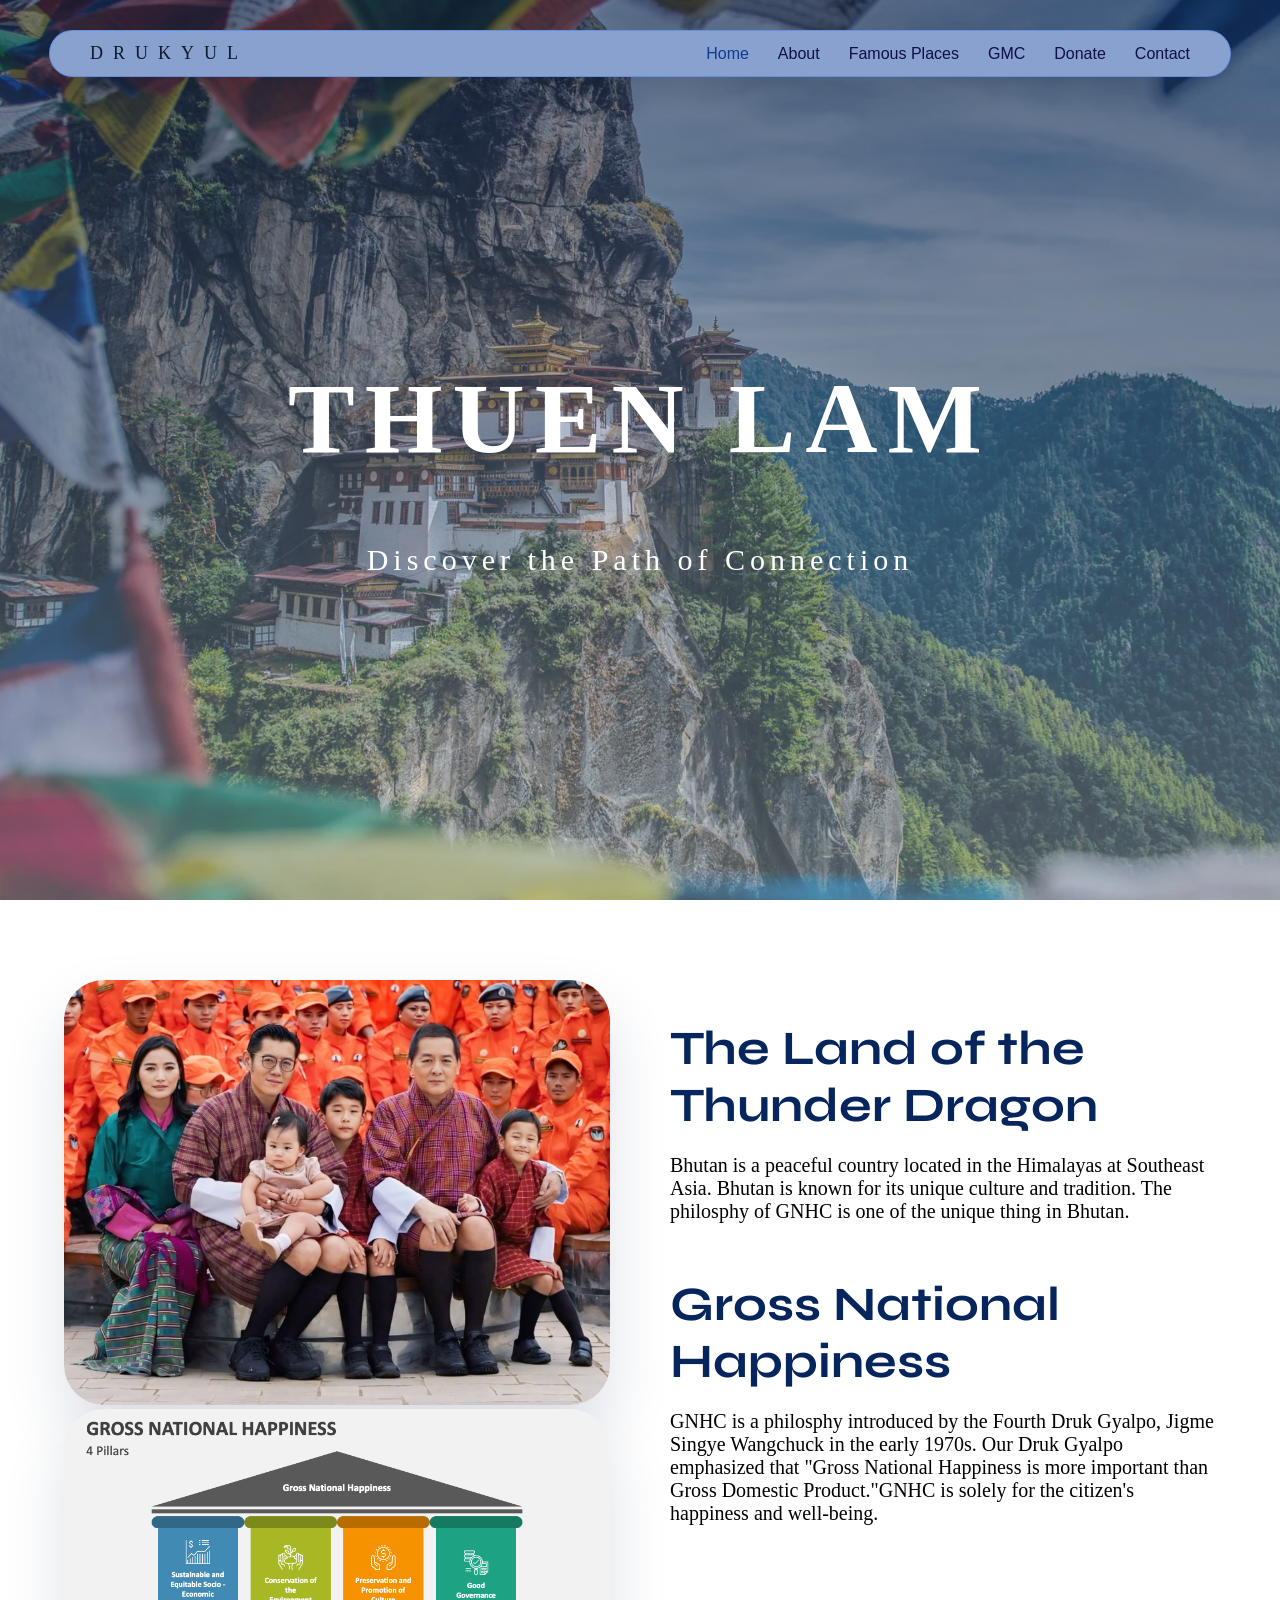
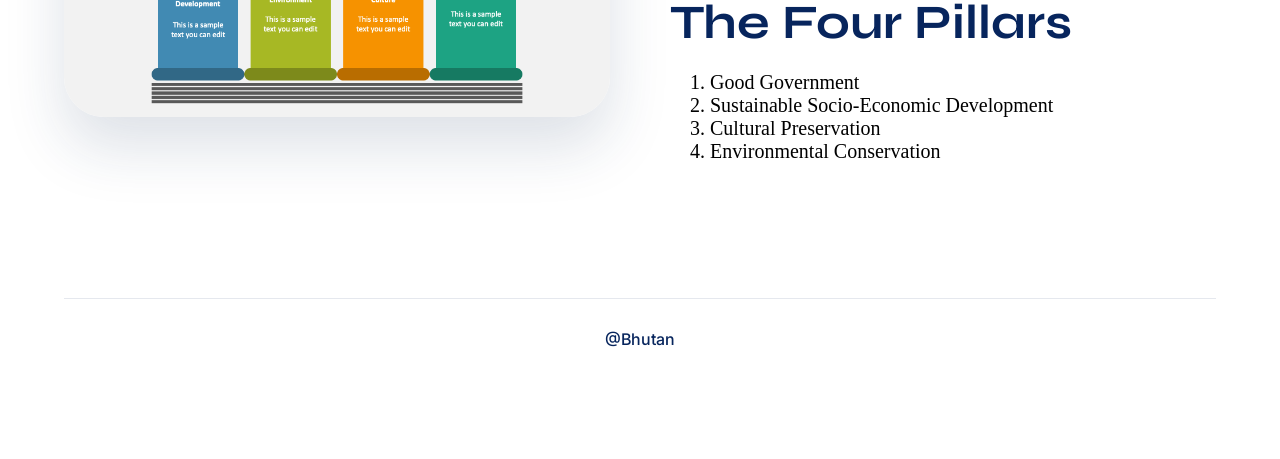
<file: index.html>
<!DOCTYPE html>
<html lang="en">
<head>
    <meta charset="utf-8">
    <meta name="viewport" content="width=device-width, initial-scale=1.0">
    <title>Thuen Lam Hub | Discover Bhutan</title>
    <link href="idk.css" rel="stylesheet">
    <link href="https://fonts.googleapis.com/css2?family=Syne:wght@400;700;800&family=Inter:wght@300;400;500;600&display=swap" rel="stylesheet">
</head>
<body>

<header class="main-header">
    <div class="glass-nav">
        <div class="logo">DRUK<span>YUL</span></div>
        <nav>
            <a href="index.html" class="nav-link active">Home</a>
            <a href="about.html" class="nav-link">About</a>
            <a href="places.html" class="nav-link"> Famous Places</a>
            <a href="gmc.html" class="nav-link">GMC</a>
            <a href="donate.html" class="nav-link">Donate</a>
            <a href="contact.html" class="nav-link">Contact</a>
            
        </nav>
    </div>

    <div class="hero-content">
        <h1 class="hero-title">THUEN LAM</h1>
        <p class="hero-subtitle">Discover the Path of Connection</p>
    </div>
    
    <div class="scroll-indicator"></div>
</header>
<main class="intro-content">
    <section class="intro-grid">
        <div class="intro-image">
            <img src="images/3e3c7eb222b325a0a96e251f69c1949b.jpg" >
            <img src="images/gross-national-happiness-slide2.png">
        </div> <div class="intro-text">
            <h2>The Land of the Thunder Dragon</h2>
            <p>Bhutan is a peaceful country located in the Himalayas at Southeast Asia.
                Bhutan is known for its unique culture and tradition. The philosphy of GNHC is one of the unique thing in Bhutan.
            </p>
            <h3> Gross National Happiness</h3>
            <p> GNHC is a philosphy introduced by the Fourth Druk Gyalpo, Jigme Singye Wangchuck in the early 1970s. Our Druk Gyalpo emphasized that "Gross National Happiness is more important than Gross Domestic Product."GNHC is solely for the citizen's happiness and well-being.</p>
            <h4> The Four Pillars</h4>
            <ol> 
                <li>Good Government</li>
                <li>Sustainable Socio-Economic Development</li>
                <li>Cultural Preservation</li>
                <li>Environmental Conservation</li>
            </ol>
        </div>
       
        <footer class="pfooterbar">
            <a href="https://en.wikipedia.org/wiki/Bhutan">@Bhutan</a>
        </footer>
    </section>
</main>

</body>
</html>
</file>
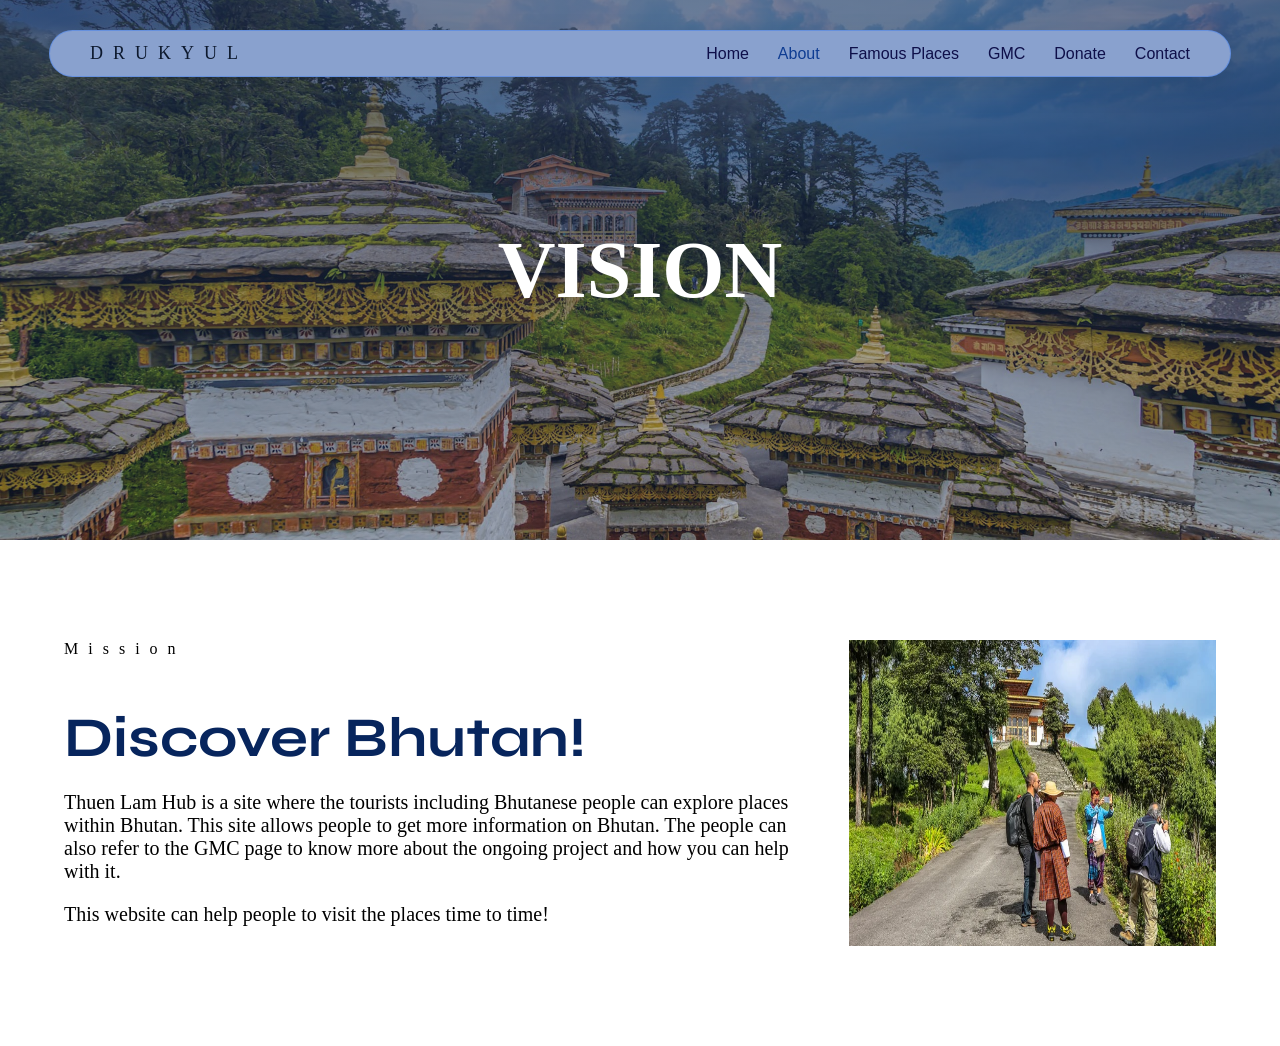
<file: about.html>
<!DOCTYPE html>
<html lang="en">
<head>
    <meta charset="utf-8">
    <meta name="viewport" content="width=device-width, initial-scale=1.0">
    <title>About Us | Thuen Lam Hub</title>
    <link href="a.css" rel="stylesheet">
    <link href="https://fonts.googleapis.com/css2?family=Syne:wght@400;700;800&family=Inter:wght@300;400;500;600&display=swap" rel="stylesheet">
</head>
<body>

<header class="subpage-header">
    <div class="glass-nav">
        <div class="logo">DRUK<span>YUL</span></div>
        <nav>
            <a href="index.html" class="nav-link">Home</a>
            <a href="about.html" class="nav-link active">About</a>
            <a href="places.html" class="nav-link"> Famous Places</a>
            <a href="gmc.html" class="nav-link">GMC</a>
            <a href="donate.html" class="nav-link">Donate</a>
            <a href="contact.html" class="nav-link">Contact</a>
        </nav>

    </div>
    <div class="hero-content">
        <h1 class="about-hero">VISION</h1>
    </div>
</header>

<main class="about-container">
    <section class="intro-grid">
        <div class="intro-text">
            <span class="hero-tagline" style="color: var(--accent-blue);">Mission</span>
            <h2> Discover Bhutan!</h2>
            <p> Thuen Lam Hub is a site where the tourists including Bhutanese people can explore places within Bhutan. This site allows people to get more information on Bhutan.
                The people can also refer to the GMC page to know more about the ongoing project and how you can help with it. 
            </p>
            <p> This website can help people to visit the places time to time!</p>

        </div>
        <img src="images/tourists-with-guide-bhutan.webp">
    </section>
</main>

</body>
</html>
</file>
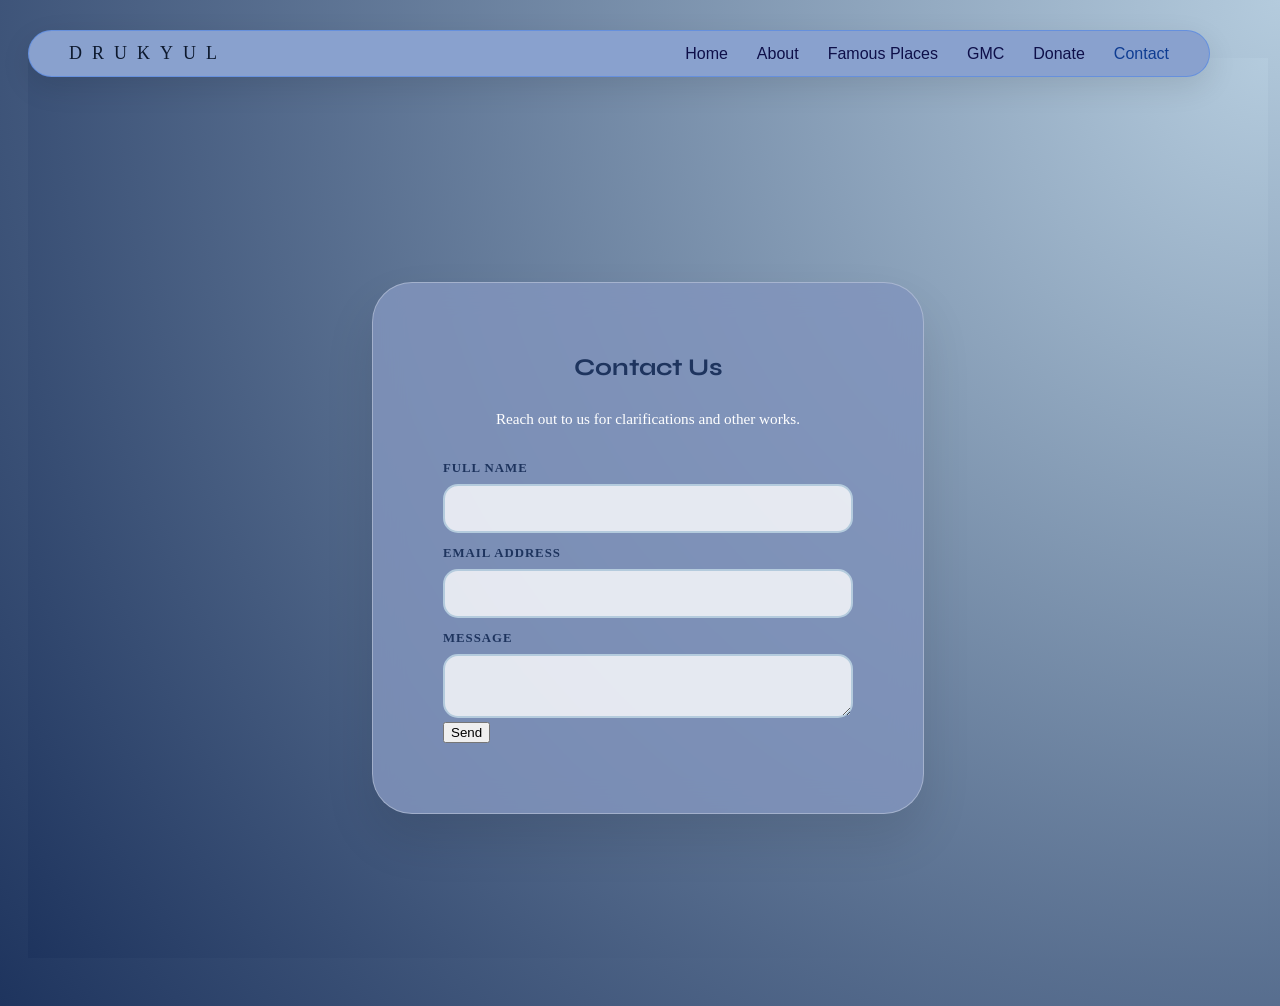
<file: contact.html>
<!DOCTYPE html>
<html lang="en">
<head>
    <meta charset="utf-8">
    <title>Support the Vision - Thuen Lam Hub</title>
    <link href="c.css" rel="stylesheet">
    <link href="https://fonts.googleapis.com/css2?family=Syne:wght@700&family=Inter:wght@300;500&display=swap" rel="stylesheet">
</head>
<body>

<header class="contact-header">
    <div class="glass-nav">
        <div class="logo">DRUK<span>YUL</span></div>
        <nav>
            <a href="index.html" class="nav-link">Home</a>
            <a href="about.html" class="nav-link">About</a>
            <a href="places.html" class="nav-link"> Famous Places</a>
            <a href="gmc.html" class="nav-link">GMC</a>
            <a href="donate.html" class="nav-link">Donate</a>
            <a href="contact.html" class="nav-link active">Contact</a>
        </nav>
    </div>
</header>

<main class="contact-wrapper">
    <div class="contact-card">
        <div class="contact-header">
            <h2>Contact Us</h2>
            <p> Reach out to us for clarifications and other works.</p>
        </div>
        <form class="contact-form">
            <p> Full name</p>
            <input>
            <p> Email Address</p>
            <input>
            <p> Message </p>
            <textarea></textarea>
            <button type= "button" class="dcta-button" onclick="alert('Your message was sent successfully. ☻')">Send</button>
 </form>
</file>
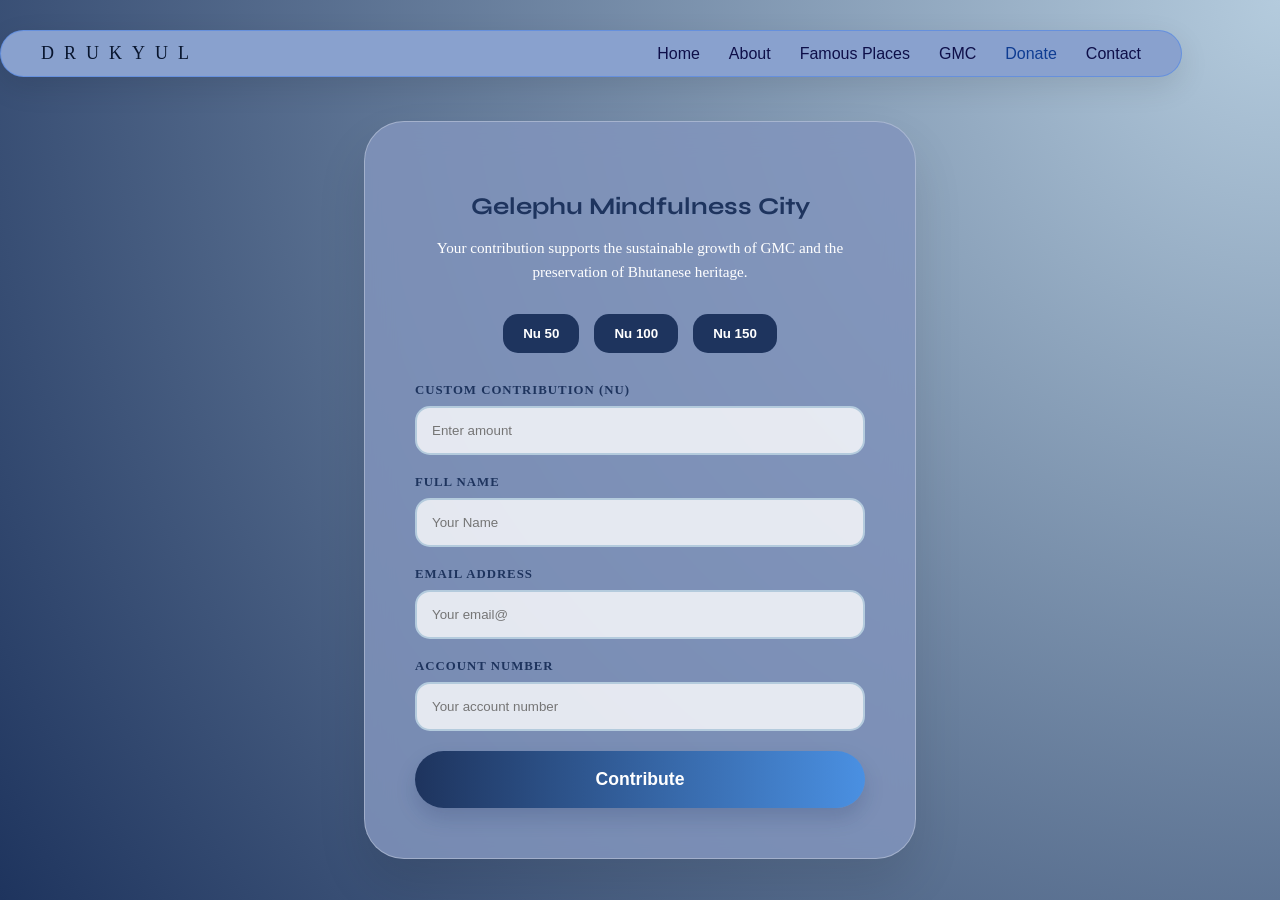
<file: donate.html>
<!DOCTYPE html>
<html lang="en">
<head>
    <meta charset="utf-8">
    <title>Support the Vision - Thuen Lam Hub</title>
    <link href="d.css" rel="stylesheet">
    <link href="https://fonts.googleapis.com/css2?family=Syne:wght@700&family=Inter:wght@300;500&display=swap" rel="stylesheet">
</head>
<body>

<header class="subpage-header">
    <div class="glass-nav">
        <div class="dlogo">DRUKYUL</div>
        <nav>
            <a href="index.html" class="nav-link">Home</a>
            <a href="about.html" class="nav-link">About</a>
            <a href="places.html" class="nav-link"> Famous Places</a>
            <a href="gmc.html" class="nav-link">GMC</a>
            <a href="donate.html" class="nav-link active">Donate</a>
            <a href="contact.html" class="nav-link">Contact</a>
        </nav>
    </div>
</header>

<main class="donate-wrapper">
    <div class="donate-card">
        <div class="donate-header">
            <h2>Gelephu Mindfulness City</h2>
            <p>Your contribution supports the sustainable growth of GMC and the preservation of Bhutanese heritage.</p>
        </div>

        <div class="quick-amounts">
            <button type="button" class="amt-option" onclick="selectAmount(50)">Nu 50</button>
            <button type="button" class="amt-option" onclick="selectAmount(100)">Nu 100</button>
            <button type="button" class="amt-option" onclick="selectAmount(150)">Nu 150</button>
        </div>

        <form id="donation-form">
            <div class="input-field">
                <label>Custom Contribution (Nu)</label>
                <input type="number" id="main-amount" placeholder="Enter amount" min="1">
            </div>

            <div class="input-field">
                <label>Full Name</label>
                <input type="text" placeholder="Your Name" required>
            </div>
            <div class="input-field">
                <label>Email Address</label>
                <input type="text" placeholder="Your email@" required>
            </div>
            <div class="input-field">
                <label>Account Number</label>
                <input type="text" placeholder="Your account number" required>
            </div>

            <button type= "button" class="cta-button" onclick="alert('The transaction was successful')">Contribute</button>
        </form>
    </div>
</main>

<script>
    // Fun interactive script to update the input when buttons are clicked
    function selectAmount(val) {
        document.getElementById('main-amount').value = val;
    }
</script>

</body>
</html>
</file>
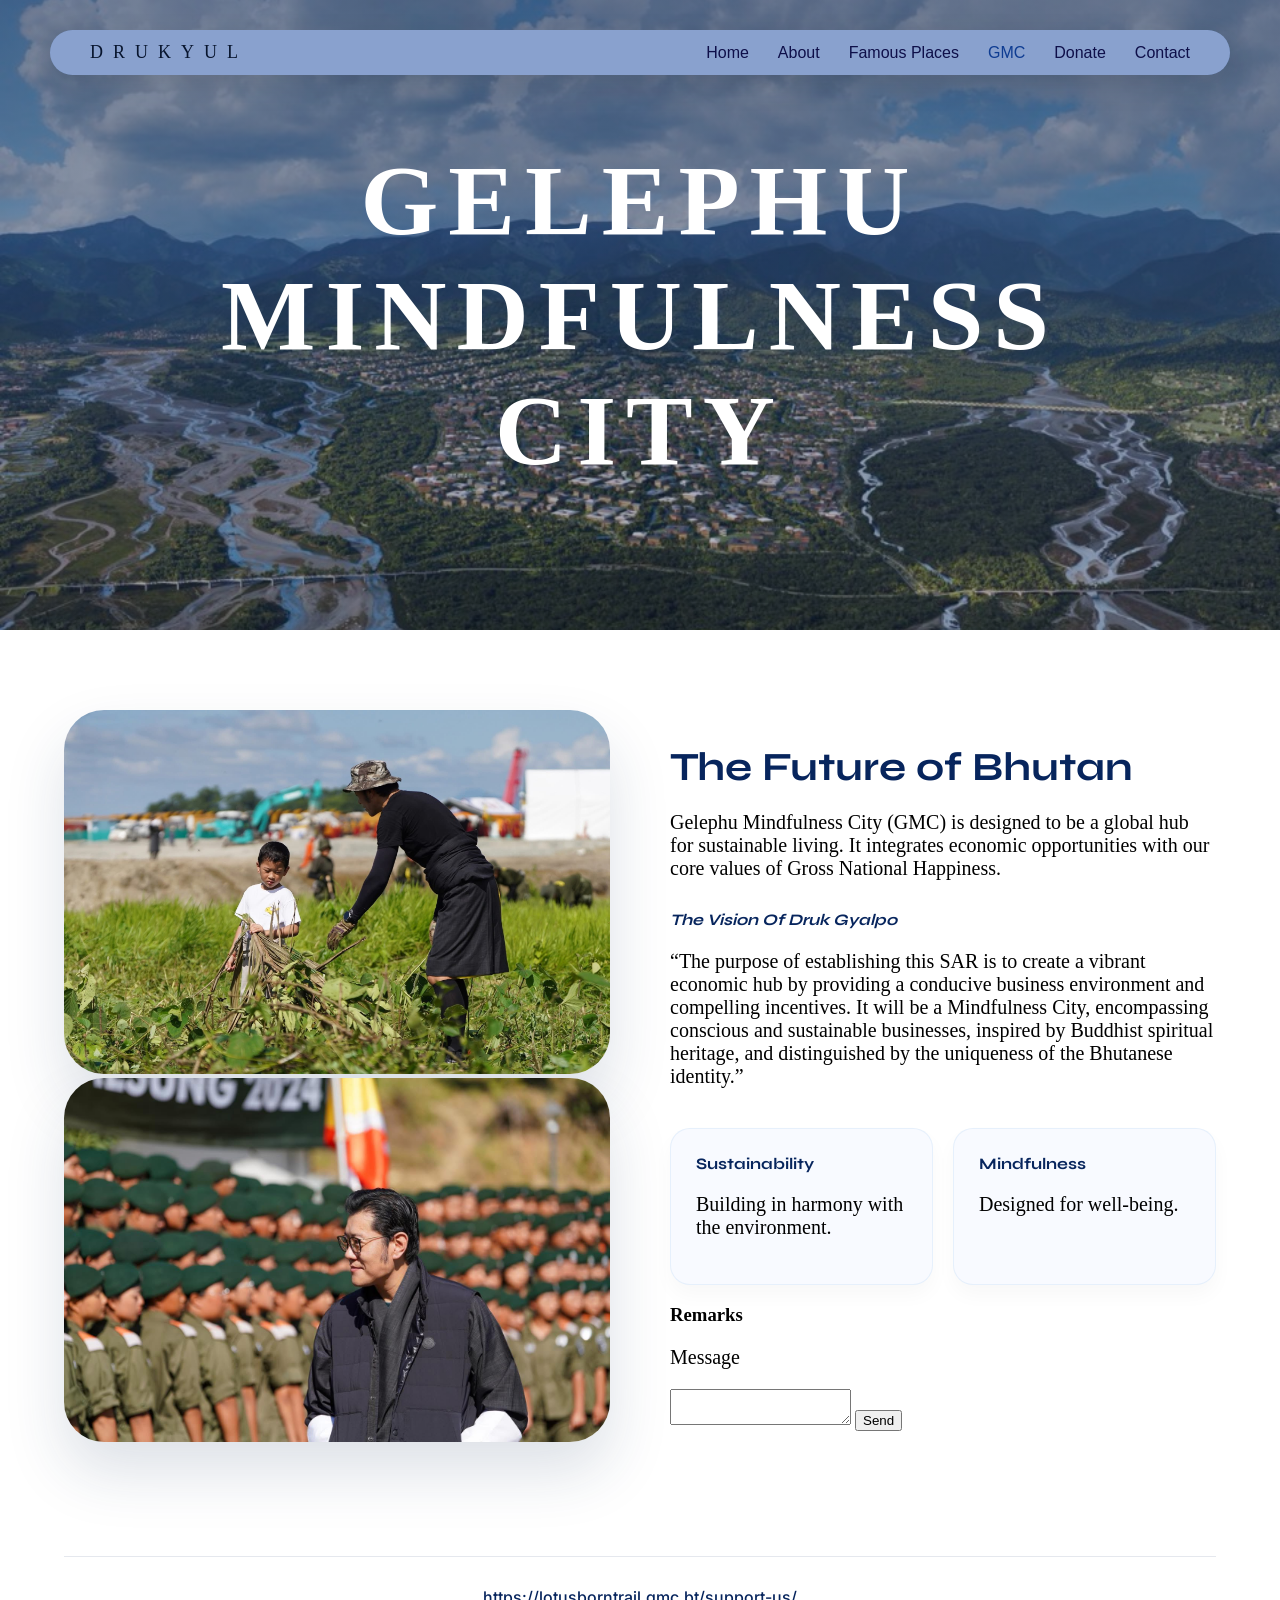
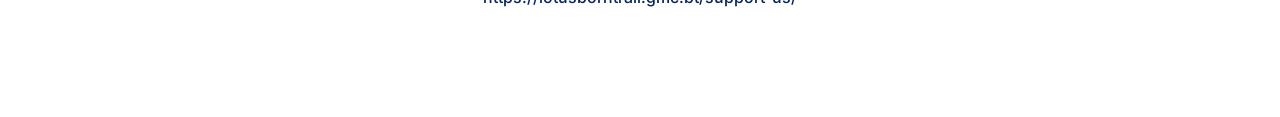
<file: gmc.html>
<!DOCTYPE html>
<html lang="en">
<head>
    <meta charset="utf-8">
    <meta name="viewport" content="width=device-width, initial-scale=1.0">
    <title>GMC | Gelephu Mindfulness City</title>
    <link href="g.css" rel="stylesheet">
    <link href="https://fonts.googleapis.com/css2?family=Syne:wght@400;700;800&family=Inter:wght@300;400;500;600&display=swap" rel="stylesheet">
</head>
<body>

<header class="gmc-hero">
    <div class="glass-nav">
        <div class="logo">DRUK<span>YUL</span></div>
        <nav>
            <a href="index.html" class="nav-link">Home</a>
            <a href="about.html" class="nav-link">About</a>
            <a href="places.html" class="nav-link"> Famous Places</a>
            <a href="gmc.html" class="nav-link active">GMC</a>
            <a href="donate.html" class="nav-link">Donate</a>
            <a href="contact.html" class="nav-link">Contact</a>
        </nav>
    </div>

    <div class="hero-content">
        <h1 class="hero-title gmc-display-title">GELEPHU MINDFULNESS CITY</h1>
    </div>
</header>

<main class="gmc-info-layout">
    <section class="vision-banner">
        <div class="vision-image">
            <img src="images/518274354_1303618891134964_7127171942651131179_n.jpg">
            <img src="images/HM_kupar.jpg">
            
        </div>
        <div class="vision-text">
            <h2>The Future of Bhutan</h2>
            <p>Gelephu Mindfulness City (GMC) is designed to be a global hub for sustainable living. It integrates economic opportunities with our core values of Gross National Happiness.</p>
            <h4> The Vision Of Druk Gyalpo</h4>
            <p> “The purpose of establishing this SAR is to create a vibrant economic hub by providing a conducive business environment and compelling incentives.
It will be a Mindfulness City, encompassing conscious and sustainable businesses,
inspired by Buddhist spiritual heritage, and distinguished by the uniqueness of the Bhutanese identity.”
</p>
            <div class="pillar-grid">
                <div class="pillar">
                    <h4>Sustainability</h4>
                    <p>Building in harmony with the environment.</p>
                </div>
                <div class="pillar">
                    <h4>Mindfulness</h4>
                    <p>Designed for well-being.</p>
                </div>
            </div>
            <div class="contact=form">
            <h3 class="contact-title"> Remarks</h3>
            <p> Message</p>
            <textarea></textarea>
            <button type= "button" class="block" onclick="alert('Remarks sent⭐︎')">Send</button>
        </div>
        </div>
        <footer class="footerbar">
            <a href="https://lotusborntrail.gmc.bt/support-us/" target="_blank">https://lotusborntrail.gmc.bt/support-us/</a>
        </footer>
    </section>
</main>

</body>
</html>
</file>
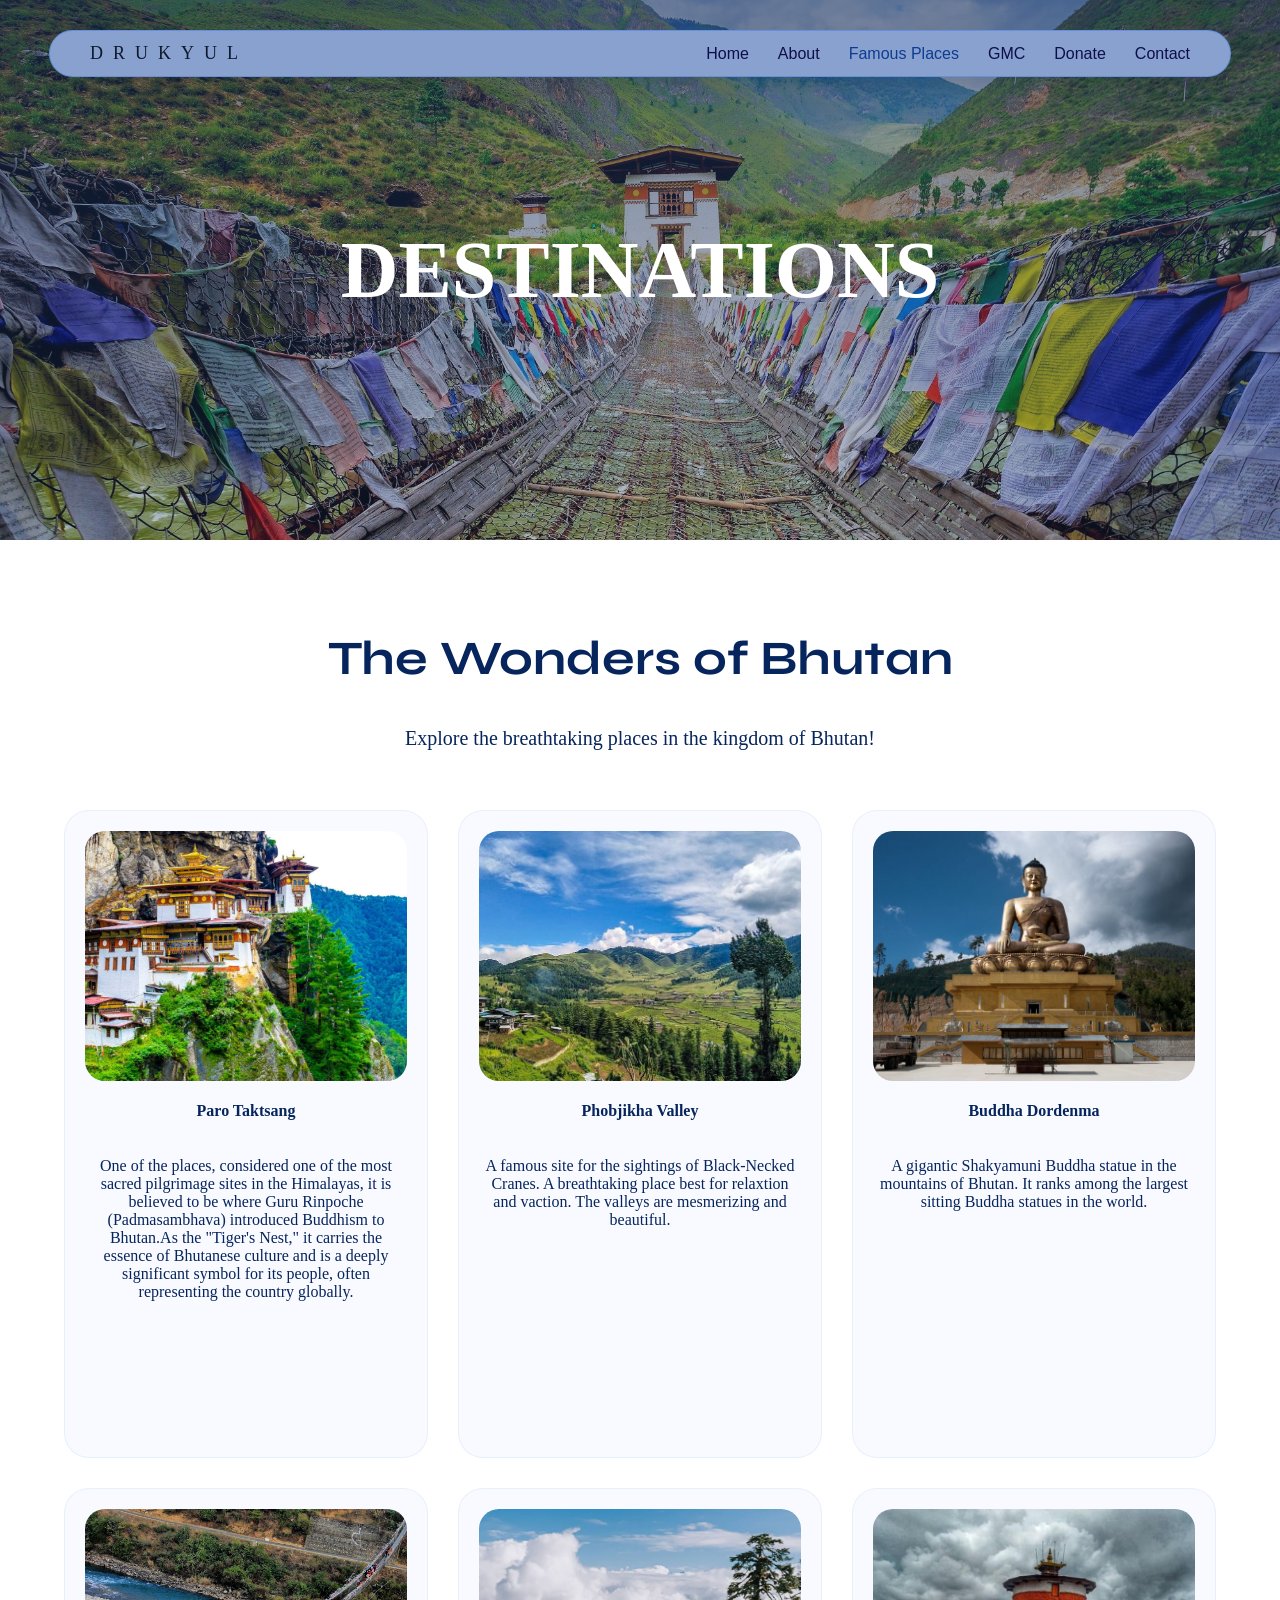
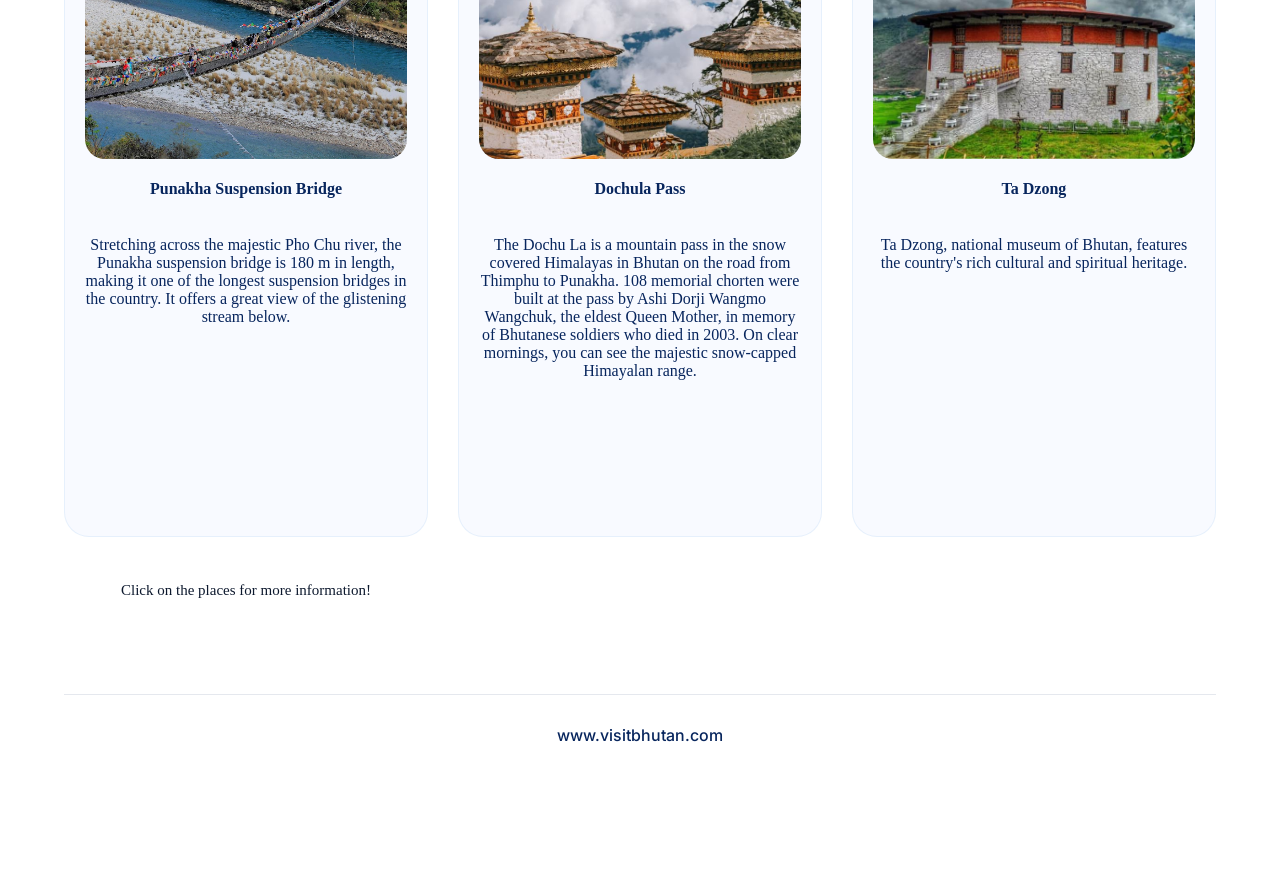
<file: places.html>
<!DOCTYPE html>
<html lang="en">
<head>
    <meta charset="utf-8">
    <meta name="viewport" content="width=device-width, initial-scale=1.0">
    <title>Famous Places | Thuen Lam Hub</title>
    <link href="p.css" rel="stylesheet">
    <link href="https://fonts.googleapis.com/css2?family=Syne:wght@400;700;800&family=Inter:wght@300;400;500;600&display=swap" rel="stylesheet">
</head>
<body>

<header class="subpage-header">
    <div class="glass-nav">
        <div class="logo">DRUK<span>YUL</span></div>
        <nav>
            <a href="index.html" class="nav-link">Home</a>
            <a href="about.html" class="nav-link">About</a>
            <a href="places.html" class="nav-link active"> Famous Places</a>
            <a href="gmc.html" class="nav-link">GMC</a>
            <a href="donate.html" class="nav-link">Donate</a>
            <a href="contact.html" class="nav-link">Contact</a>
        </nav>
    </div>
    <div class="hero-content">
        <h1 class="places-hero">DESTINATIONS</h1>
    </div>
</header>
<main class="places-layout">
    <div class="caption" style="text-align: center; margin-bottom: 60px;">
        <h2 style="font-family: 'Syne', sans-serif; font-size: 3rem;"> The Wonders of Bhutan</h2>
        <p>Explore the breathtaking places in the kingdom of Bhutan!</p>
    </div>

    <div class="pillar-grid">
        <div class="pillar">
            <a href="https://www.drukasia.com/bhutan/paro/taktsang-monastery/" style="text-decoration: none; color: inherit; width: 100%;">
                <div class="place-img" style= "background-image: url('images/2.jpg');"></div>
                <h4>Paro Taktsang</h4>
            </a>
            <p> One of the places, considered one of the most sacred pilgrimage sites in the Himalayas, it is believed to be where Guru Rinpoche (Padmasambhava) introduced Buddhism to Bhutan.As the "Tiger's Nest," it carries the essence of Bhutanese culture and is a deeply significant symbol for its people, often representing the country globally.</p>
            <iframe src="https://www.google.com/maps/embed?pb=!1m18!1m12!1m3!1d3539.371727735681!2d89.35615741132315!3d27.48881253499693!2m3!1f0!2f0!3f0!3m2!1i1024!2i768!4f13.1!3m3!1m2!1s0x39e175adae4236bb%3A0x9dae44bcf95400b1!2sParo%20Taktsang!5e0!3m2!1sen!2sbt!4v1778864049248!5m2!1sen!2sbt" width="600" height="450" style="border:0;" allowfullscreen="" loading="lazy" referrerpolicy="no-referrer-when-downgrade"></iframe>
        </div>
        

        <div class="pillar">
            <a href="https://www.drukasia.com/bhutan/gangtey/" style="text-decoration: none; color: inherit; width: 100%;">
                <div class="place-img" style= "background-image: url('images/3.jpg');"></div>
                <h4>Phobjikha Valley</h4>
            </a>
            <p> A famous site for the sightings of Black-Necked Cranes. A breathtaking place best for relaxtion and vaction. The valleys are mesmerizing and beautiful.</p>
            <iframe src="https://www.google.com/maps/embed?pb=!1m14!1m8!1m3!1d28320.168893687343!2d90.1659966!3d27.4686021!3m2!1i1024!2i768!4f13.1!3m3!1m2!1s0x375edc65eaf0b68b%3A0x2e636a964a63d70a!2sPhobjikha%20Valley!5e0!3m2!1sen!2sbt!4v1778864555139!5m2!1sen!2sbt" width="600" height="450" style="border:0;" allowfullscreen="" loading="lazy" referrerpolicy="no-referrer-when-downgrade"></iframe>
        </div>



        <div class="pillar">
            <a href="https://www.drukasia.com/bhutan/thimphu/buddha-dordenma-statue/" style="text-decoration: none; color: inherit; width: 100%;">
                <div class="place-img" style= "background-image: url('images/1.jpg');"></div>
                <h4>Buddha Dordenma</h4>
            </a>
            <p>A gigantic Shakyamuni Buddha statue in the mountains of Bhutan. It ranks among the largest sitting Buddha statues in the world.</p>
            <iframe src="https://www.google.com/maps/embed?pb=!1m18!1m12!1m3!1d3540.8277502991464!2d89.64533620000002!3d27.4434784!2m3!1f0!2f0!3f0!3m2!1i1024!2i768!4f13.1!3m3!1m2!1s0x39e1938d61826dff%3A0x5d3aed462a790537!2sBuddha%20Dordenma!5e0!3m2!1sen!2sbt!4v1778864467453!5m2!1sen!2sbt" width="600" height="450" style="border:0;" allowfullscreen="" loading="lazy" referrerpolicy="no-referrer-when-downgrade"></iframe>
        </div>

        <div class="pillar">
            <a href="https://www.drukasia.com/bhutan/punakha/punakha-suspension-bridge/" style="text-decoration: none; color: inherit; width: 100%;">
                <div class="place-img" style= "background-image: url('images/unnamed.jpg');"></div>
                <h4>Punakha Suspension Bridge</h4>
            </a>
            <p>Stretching across the majestic Pho Chu river, the Punakha suspension bridge is 180 m in length, making it one of the longest suspension bridges in the country. It offers a great view of the glistening stream below.</p>
            <iframe src="https://www.google.com/maps/embed?pb=!1m18!1m12!1m3!1d3536.146519920149!2d89.86989109999999!3d27.588986700000003!2m3!1f0!2f0!3f0!3m2!1i1024!2i768!4f13.1!3m3!1m2!1s0x39e1dd220c267fe9%3A0x2e3c413ace4de5cb!2sPunakha%20Suspension%20Bridge!5e0!3m2!1sen!2sbt!4v1779266181514!5m2!1sen!2sbt" width="600" height="450" style="border:0;" allowfullscreen="" loading="lazy" referrerpolicy="no-referrer-when-downgrade"></iframe>
        </div>

        <div class="pillar">
            <a href="https://www.drukasia.com/bhutan/thimphu/dochula-pass/" style="text-decoration: none; color: inherit; width: 100%;">
                <div class="place-img" style= "background-image: url('images/licensed-image.jpeg');"></div>
                <h4>Dochula Pass</h4>
            </a>
            <p>The Dochu La is a mountain pass in the snow covered Himalayas in Bhutan on the road from Thimphu to Punakha. 108 memorial chorten were built at the pass by Ashi Dorji Wangmo Wangchuk, the eldest Queen Mother, in memory of Bhutanese soldiers who died in 2003. On clear mornings, you can see the majestic snow-capped Himayalan range.</p>
            <iframe src="https://www.google.com/maps/embed?pb=!1m18!1m12!1m3!1d14157.335028537687!2d89.7502915!3d27.48999385!2m3!1f0!2f0!3f0!3m2!1i1024!2i768!4f13.1!3m3!1m2!1s0x39e1ebba7aa3a55d%3A0xeacc61d2b03a128e!2sDochula%20Pass!5e0!3m2!1sen!2sbt!4v1779266025854!5m2!1sen!2sbt" width="600" height="450" style="border:0;" allowfullscreen="" loading="lazy" referrerpolicy="no-referrer-when-downgrade"></iframe>
        </div>

        <div class="pillar">
            <a href="https://www.drukasia.com/bhutan/paro/taa-dzong/" style="text-decoration: none; color: inherit; width: 100%;">
                <div class="place-img" style= "background-image: url('images/67472575_2942983572384784_1059173879047520256_n.jpg');"></div>
                <h4>Ta Dzong</h4>
            </a>
            <p>Ta Dzong, national museum of Bhutan, features the country's rich cultural and spiritual heritage.</p>
            <iframe src="https://www.google.com/maps/embed?pb=!1m18!1m12!1m3!1d3541.300522286499!2d89.4255191!3d27.428743500000003!2m3!1f0!2f0!3f0!3m2!1i1024!2i768!4f13.1!3m3!1m2!1s0x39e19db8462f170f%3A0xfab308b742bea4de!2sTa%20Dzong!5e0!3m2!1sen!2sbt!4v1779266080533!5m2!1sen!2sbt" width="600" height="450" style="border:0;" allowfullscreen="" loading="lazy" referrerpolicy="no-referrer-when-downgrade"></iframe>
        </div>
        <div class="ending-text">
            <p> Click on the places for more information!</p>
        </div>

        <footer class="pfooterbar">
            <a href="https://www.visitbhutan.com/destination.php">www.visitbhutan.com</a>

    </div>

</main>

</body>
</html>
</file>
<file: idk.css>
:root {
    --glass-border: rgba(20, 102, 255, 0.3);
    --transition: all 0.3s ease;
    --deep-blue: #08152e;
}
.main-header {
    min-height: 100vh; 
    width: 100%;
    background-image: linear-gradient(rgba(30, 52, 94, 0.5), rgba(180, 203, 221, 0.4)), 
                url('images/img.png');

    background-size: cover;     
    background-position: center; 
    background-repeat: no-repeat;
    background-attachment: fixed; 
    display: flex;
    flex-direction: column;
    align-items: center;
    justify-content: center;
    text-align: center;
    position: relative;
}
@media (max-width: 1024px) {
    .main-header {
        background-attachment: scroll; 
    }
}
.glass-nav{
    position: fixed; 
    top: 30px;
    z-index: 1000;
    width: 90%;
    max-width: 1100px;
    padding: 12px 40px;
    display: flex;
    justify-content: space-between;
    align-items: center;
    background:#89a1ce;
    backdrop-filter: blur(12px) saturate(180%);
    border-radius: 100px;
    border: 1px solid var(--glass-border);
    box-shadow: 0 10px 30px rgba(0, 0, 0, 0.1);
}
.logo{
    font-family: 'Syne' serif;
    letter-spacing: 10px;
    font-size: large;
    font-weight: 300;
    color: #0d192e;
    font-style: bold;

}


.hero-title{
    font-family: 'Times', serif;
    font-size: 100px;
    font-weight: 800;
    text-align: center;
    color: rgb(255, 255, 255);
    letter-spacing: 10px;
    text-shadow: 10px black;
    animation: heroFade 1.5s ease-out;

}
.hero-subtitle{
    font-family: 'Syne' sans-serif;
    letter-spacing: 5px;
    font-weight: 300;
    font-size: 30px;
    color: white;
    text-align: center;
}
.nav-link{
    text-decoration: none;
    font-family:Arial, Helvetica, sans-serif;
    font-weight: 300;
    font-style: bold;
    padding: 8px 0;
    transition: var(---transition) ;
    margin-left: 25px;
    color: rgb(14, 15, 73);
}
.nav-link:hover, .nav-link.active{
    color: rgb(14, 60, 146);
}
main {
    padding: 100px 5%;
}
.intro-content {
    max-width: 1200px;
    margin: 0 auto;
    padding: 80px 5%;
}
.intro-image img {
    width: 100%;
    border-radius: 40px;
    box-shadow: 0 30px 60px rgba(30, 52, 94, 0.15);
    transition: var(--transition);
}

.intro-image img:hover {
    transform: scale(1.02);
}
.intro-grid {
    display: grid;
    grid-template-columns: 1fr 1fr;
    gap: 60px;
    align-items: start;
}
.intro-text h2 {
    font-family: 'Syne', sans-serif;
    font-size: 3rem;
    margin-bottom: 20px;
    color: #07255d;
    text-align: left;
}
.intro-text h3 {
    font-family: 'Syne', sans-serif;
    font-size: 3rem;
    margin-bottom: 20px;
    color: #07255d;
}
.intro-text h4 {
    font-family: 'Syne', sans-serif;
    font-size: 3rem;
    margin-bottom: 20px;
    color: #07255d;
}
.intro-text p{
    font-size: 20px;
    padding-bottom: 5px;
}
.intro-text ol{
    font-size: 20px;
    padding-bottom: 5px;
}
img{
    width: 80%;
    height: 50%;
}
.img1{
    height: 50%;
    width: 80%;
}
body {
    margin: 0;
    padding: 0;
    width: 100%;
    overflow-x: hidden; 
}
.footerbar, .pfooterbar {
    grid-column: 1 / -1; 
    width: 100%;
    text-align: center;
    padding: 30px 0;
    margin-top: 50px;
    border-top: 1px solid rgba(7, 37, 93, 0.1);
}

.footerbar a, .pfooterbar a {
    color: #07255d;
    text-decoration: none;
    font-family: 'Inter', sans-serif;
    font-weight: 500;
    transition: opacity 0.3s ease;
}

.footerbar a:hover, .pfooterbar a:hover {
    opacity: 0.7;
}
</file>
<file: a.css>
:root {
    --glass-border: rgba(20, 102, 255, 0.3);
    --transition: all 0.3s ease;
    --deep-blue: #08152e;
}
.main-header {
    min-height: 100vh; 
    width: 100%;
    background-image: linear-gradient(rgba(30, 52, 94, 0.5), rgba(180, 203, 221, 0.4)), 
                url('images/img.png');

    background-size: cover;     
    background-position: center; 
    background-repeat: no-repeat;
    background-attachment: fixed; 
    display: flex;
    flex-direction: column;
    align-items: center;
    justify-content: center;
    text-align: center;
    position: relative;
}
@media (max-width: 1024px) {
    .main-header {
        background-attachment: scroll; 
    }
}
.glass-nav{
    position: fixed; 
    top: 30px;
    z-index: 1000;
    width: 90%;
    max-width: 1100px;
    padding: 12px 40px;
    display: flex;
    justify-content: space-between;
    align-items: center;
    background:#89a1ce;
    backdrop-filter: blur(12px) saturate(180%);
    border-radius: 100px;
    border: 1px solid var(--glass-border);
    box-shadow: 0 10px 30px rgba(0, 0, 0, 0.1);
}
.logo{
    font-family: 'Syne' serif;
    letter-spacing: 10px;
    font-size: large;
    font-weight: 300;
    color: #0d192e;
    font-style: bold;

}


.hero-title{
    font-family: 'Times', serif;
    font-size: 100px;
    font-weight: 800;
    text-align: center;
    color: rgb(255, 255, 255);
    letter-spacing: 10px;
    text-shadow: 10px black;
    animation: heroFade 1.5s ease-out;

}
.hero-subtitle{
    font-family: 'Syne' sans-serif;
    letter-spacing: 5px;
    font-weight: 300;
    color: white;
    text-align: center;
}
.nav-link{
    text-decoration: none;
    font-family:Arial, Helvetica, sans-serif;
    font-weight: 300;
    font-style: bold;
    padding: 8px 0;
    transition: var(---transition) ;
    margin-left: 25px;
    color: rgb(14, 15, 73);
}
.nav-link:hover, .nav-link.active{
    color: rgb(14, 60, 146);
}
main {
    padding: 100px 5%;
}
.intro-grid {
    max-width: 1200px;
    margin: 0 auto;
    display: grid;
    grid-template-columns: 2fr 1fr;
    gap: 50px;
    align-items: center;
}

.intro-text h2 {
    font-family: 'Syne', sans-serif;
    font-size: 3.5rem;
    margin-bottom: 20px;
    color: #07255d;
    align-content: center;
}
.intro-text p{
    font-size: 20px;
}
.hero-tagline{
    letter-spacing: 10px;
}
img{
    width: 100%;
    height: 100%;
}

.subpage-header {
    height: 120px;
    background: var(--deep-blue);
    display: flex;
    justify-content: center;
    align-items: center;
    position: relative;
     width: 100%;
    height: 60vh; 
    background: linear-gradient(rgba(30, 52, 94, 0.6), rgba(30, 52, 94, 0.3)), 
                url('images/Bhutan-Dochu-la-Pass-1365791744-Website-1920x1080-fill-gravityauto.jpg'); 
    background-size: cover;
    background-position: center;
    display: flex;
    flex-direction: column;
    justify-content: center;
    align-items: center;
    text-align: center;
    color: white;
}
.subpage-header h1{
    font-size: clamp(2.5rem, 8vw, 5rem);
    max-width: 1000px;
    margin: 0 auto;
}
body {
    margin: 0;
    padding: 0;
    width: 100%;
    overflow-x: hidden; 
}
</file>
<file: c.css>
:root {
    --glass-border: rgba(20, 102, 255, 0.3);
    --transition: all 0.3s ease;
    --deep-blue: #08152e;
}

.main-header {
    min-height: 100vh; 
    width: 100%;
    /* This applies the dark overlay and the background image */
    background-image: linear-gradient(rgba(30, 52, 94, 0.5), rgba(180, 203, 221, 0.4)), 
                url('images/img.png');

    background-size: cover;     
    background-position: center; 
    background-repeat: no-repeat;
    background-attachment: fixed; 
    display: flex;
    flex-direction: column;
    align-items: center;
    justify-content: center;
    text-align: center;
    position: relative;
}
@media (max-width: 1024px) {
    .main-header {
        background-attachment: scroll; 
    }
}
.glass-nav{
    position: fixed; 
    top: 30px;
    z-index: 1000;
    width: 90%;
    max-width: 1100px;
    padding: 12px 40px;
    display: flex;
    justify-content: space-between;
    align-items: center;
    background:#89a1ce;
    backdrop-filter: blur(12px) saturate(180%);
    border-radius: 100px;
    border: 1px solid var(--glass-border);
    box-shadow: 0 10px 30px rgba(0, 0, 0, 0.1);
}
.logo{
    font-family: 'Syne' serif;
    letter-spacing: 10px;
    font-size: large;
    font-weight: 300;
    color: #0d192e;
    font-style: bold;

}


.hero-title{
    font-family: 'Times', serif;
    font-size: 100px;
    font-weight: 800;
    text-align: center;
    color: rgb(255, 255, 255);
    letter-spacing: 10px;
    text-shadow: 10px black;
    animation: heroFade 1.5s ease-out;

}
.hero-subtitle{
    font-family: 'Syne' sans-serif;
    letter-spacing: 5px;
    font-weight: 300;
    color: white;
    text-align: center;
}
.nav-link{
    text-decoration: none;
    font-family:Arial, Helvetica, sans-serif;
    font-weight: 300;
    font-style: bold;
    padding: 8px 0;
    transition: var(---transition) ;
    margin-left: 25px;
    color: rgb(14, 15, 73);
}
.nav-link:hover, .nav-link.active{
    color: rgb(14, 60, 146);
}
main {
    padding: 100px 5%;
}
.contact-header h2 {

    font-family: 'Syne', sans-serif;
    color: #1e345e;
    margin-bottom: 10px;
    padding-bottom: 0;
    text-align: center;
}

.contact-header p {
    padding-top: 10px;
    font-size: 0.95rem;
    color: #ffffff;
    line-height: 1.6;
    margin-bottom: 30px;
    text-align: center;
}
.contact-form{
    text-align: left;
    margin-bottom: 20px;
    align-items: center;
    max-width: 600px;    
    margin-left: auto;    
    margin-right: auto;   
    padding: 0 20px;     
}

.contact-form p {
    display: block;
    font-size: 0.8rem;
    font-weight: 700;
    text-transform: uppercase;
    color: #1e345e;
    margin-bottom: 8px;
    letter-spacing: 1px;
}

.contact-form input {
    width: 100%;
    padding: 15px;
    border: 2px solid #b4cbdd;
    border-radius: 15px;
    background: rgba(255, 255, 255, 0.8);
    box-sizing: border-box;
    transition: 0.3s;
    text-align: left;
    align-items: justify ;
}

.contact-form input:focus {
    outline: none;
    border-color: #1e345e;
    background: white;
}
.contact-form textarea{
    width: 100%;
    padding: 15px;
    border: 2px solid #b4cbdd;
    border-radius: 15px;
    background: rgba(255, 255, 255, 0.8);
    box-sizing: border-box;
    transition: 0.3s;
}
body{
    min-height: 100vh;
    width: 100%;   
    padding: 50px 20px 40px;
    background: radial-gradient(circle at top right, #b4cbdd, #1e345e);
    box-sizing: border-box;
    
}
.contact-wrapper {
    min-height: 100vh;
    width: 100%;
    display: flex;
    justify-content: center; 
    align-items: center;    
    padding: 120px 20px 40px;
    background: radial-gradient(circle at top right, #b4cbdd, #1e345e);
    box-sizing: border-box;
}

.contact-card {
    background: rgba(130, 149, 189, 0.85);
    backdrop-filter: blur(15px);
    border: 1px solid rgba(255, 255, 255, 0.3);
    padding: 50px;
    border-radius: 40px;
    width: 100%;
    max-width: 450px;
    box-shadow: 0 25px 50px rgba(0, 0, 0, 0.1);
    text-align: center;
}
</file>
<file: d.css>
:root {
    --glass-border: rgba(20, 102, 255, 0.3);
    --transition: all 0.3s ease;
    --deep-blue: #08152e;
}
.glass-nav{
    position: fixed; 
    top: 30px;
    z-index: 1000;
    width: 90%;
    max-width: 1100px;
    padding: 12px 40px;
    display: flex;
    justify-content: space-between;
    align-items: center;
    background:#89a1ce;
    backdrop-filter: blur(12px) saturate(180%);
    border-radius: 100px;
    border: 1px solid var(--glass-border);
    box-shadow: 0 10px 30px rgba(0, 0, 0, 0.1);
}
.dlogo{
    font-family: 'Syne' serif;
    letter-spacing: 10px;
    font-size: large;
    font-weight: 300;
    color: #08152e;


}


.hero-title{
    font-family: 'Syne', serif;
    font-size: 100px;
    font-weight: 800;
    text-align: center;
    color: rgb(255, 255, 255);
    letter-spacing: 10px;
    text-shadow: 10px black;
    animation: heroFade 1.5s ease-out;

}
.hero-subtitle{
    font-family: 'Syne' sans-serif;
    letter-spacing: 5px;
    font-weight: 300;
    color: white;
    text-align: center;
}
.nav-link{
    text-decoration: none;
    font-family:Arial, Helvetica, sans-serif;
    font-weight: 300;
    font-style: bold;
    padding: 8px 0;
    transition: var(---transition) ;
    margin-left: 25px;
    color: rgb(14, 15, 73);
}
.nav-link:hover, .nav-link.active{
    color: rgb(14, 60, 146);
}
main {
    padding: 100px 5%;
}

.donate-wrapper {
    min-height: 100vh;
    width: 100%;
    display: flex;
    justify-content: center; 
    align-items: center;    
    padding: 120px 20px 40px;
    background: radial-gradient(circle at top right, #b4cbdd, #1e345e);
    box-sizing: border-box;
}

.donate-card {
    background: rgba(130, 149, 189, 0.85);
    backdrop-filter: blur(15px);
    border: 1px solid rgba(255, 255, 255, 0.3);
    padding: 50px;
    border-radius: 40px;
    width: 100%;
    max-width: 450px;
    box-shadow: 0 25px 50px rgba(0, 0, 0, 0.1);
    text-align: center;
}

.donate-header h2 {
    font-family: 'Syne', sans-serif;
    color: #1e345e;
    margin-bottom: 10px;
}

.donate-header p {
    font-size: 0.95rem;
    color: #ffffff;
    line-height: 1.6;
    margin-bottom: 30px;
}

.quick-amounts {
    display: flex;
    gap: 15px;
    justify-content: center;
    margin-bottom: 30px;
}

.amt-option {
    background: #1e345e;
    color: white;
    border: none;
    padding: 12px 20px;
    border-radius: 15px;
    font-weight: 600;
    cursor: pointer;
    transition: 0.3s cubic-bezier(0.175, 0.885, 0.32, 1.275);
}

.amt-option:hover {
    transform: scale(1.1);
    background: #4a90e2;
}

.input-field {
    text-align: left;
    margin-bottom: 20px;
}

.input-field label {
    display: block;
    font-size: 0.8rem;
    font-weight: 700;
    text-transform: uppercase;
    color: #1e345e;
    margin-bottom: 8px;
    letter-spacing: 1px;
}

.input-field input {
    width: 100%;
    padding: 15px;
    border: 2px solid #b4cbdd;
    border-radius: 15px;
    background: rgba(255, 255, 255, 0.8);
    box-sizing: border-box;
    transition: 0.3s;
}

.input-field input:focus {
    outline: none;
    border-color: #1e345e;
    background: white;
}

.cta-button {
    width: 100%;
    padding: 18px;
    background: linear-gradient(to right, #1e345e, #4a90e2);
    color: white;
    border: none;
    border-radius: 50px;
    font-size: 1.1rem;
    font-weight: 700;
    cursor: pointer;
    box-shadow: 0 10px 20px rgba(30, 52, 94, 0.2);
    transition: 0.4s;
}

.cta-button:hover {
    letter-spacing: 2px;
    box-shadow: 0 15px 30px rgba(30, 52, 94, 0.4);
}
body {
    margin: 0;
    padding: 0;
    width: 100%;
    overflow-x: hidden; 
}
</file>
<file: g.css>
:root {
    --glass-border: rgba(20, 102, 255, 0.3);
    --transition: all 0.3s ease;
    --deep-blue: #08152e;
}


.gmc-hero {
    background: linear-gradient(rgba(30, 52, 94, 0.6), rgba(30, 52, 94, 0.3)), 
                url('images/gmc.png');
    background-size: cover;
    background-position: center;
    height: 70vh;
    display: flex;
    flex-direction: column;
    justify-content: center;
    align-items: center;
    text-align: center;
}

.gmc-display-title {
    font-size: clamp(1.5rem, 8vw, 5rem);
    max-width: 1000px;
    margin: 0 auto;
}


.gmc-info-layout {
    max-width: 1200px;
    margin: 0 auto;
    padding: 80px 5%;
}

.vision-banner {
    display: grid;
    grid-template-columns: 1fr 1fr;
    gap: 60px;
    align-items: start;
}

.vision-image img {
    width: 100%;
    border-radius: 40px;
    box-shadow: 0 30px 60px rgba(30, 52, 94, 0.15);
    transition: var(--transition);
}

.vision-image img:hover {
    transform: scale(1.02);
}

.vision-text h2 {
    font-family: 'Syne', sans-serif;
    font-size: 2.5rem;
    color: #07255d;
    margin-bottom: 20px;
}

.vision-text h4 {
    margin-top: 30px;
    color: #07255d;
    font-family: 'Syne', sans-serif;
    font-style: italic;
}
.vision-text p{
    font-size: 20px ;
}


.pillar-grid {
    display: grid;
    grid-template-columns: 1fr 1fr;
    gap: 20px;
    margin-top: 40px;
}

.pillar {
    background: #f8faff;
    padding: 25px;
    border-radius: 20px;
    border: 1px solid rgba(74, 144, 226, 0.1);
    box-shadow: 0 10px 20px rgba(0,0,0,0.03);
}

.pillar h4 {
    margin: 0 0 10px 0;
    font-family: 'Syne', sans-serif;
    font-style: normal;
}


.contact-form {
    margin-top: 50px;
    padding: 30px;
    background: rgba(255, 255, 255, 0.5);
    border-radius: 25px;
    border: 1px solid var(--glass-border);
}

.contact-form input, 
.contact-form textarea {
    width: 100%;
    padding: 12px;
    margin: 10px 0 20px;
    border-radius: 10px;
    border: 1px solid #ccc;
    font-family: 'Inter', sans-serif;
}



@media (max-width: 900px) {
    .vision-banner {
        grid-template-columns: 1fr;
        text-align: center;
    }
    .pillar-grid {
        grid-template-columns: 1fr;
    }
}
.glass-nav{
    position: fixed; 
    top: 30px;
    z-index: 1000;
    width: 90%;
    max-width: 1100px;
    padding: 12px 40px;
    display: flex;
    justify-content: space-between;
    align-items: center;
    background:#89a1ce;
    backdrop-filter: blur(12px) saturate(180%);
    border-radius: 100px;

    box-shadow: 0 10px 30px rgba(0, 0, 0, 0.1);
}
.logo{
    font-family: 'Syne' serif;
    letter-spacing: 10px;
    font-size: large;
    font-weight: 300;
    color: #08152e;
    font-style: bold;

}


.hero-title{
    font-family: 'Times', serif;
    font-size: 100px;
    font-weight: 800;
    text-align: center;
    color: rgb(255, 255, 255);
    letter-spacing: 10px;
    text-shadow: 10px black;
    animation: heroFade 1.5s ease-out;

}
.hero-subtitle{
    font-family: 'Syne' sans-serif;
    letter-spacing: 5px;
    font-weight: 300;
    color: white;
    text-align: center;
}
.nav-link{
    text-decoration: none;
    font-family:Arial, Helvetica, sans-serif;
    font-weight: 300;
    font-style: bold;
    padding: 8px 0;
    transition: var(---transition) ;
    margin-left: 25px;
    color: rgb(14, 15, 73);
}
.nav-link:hover, .nav-link.active{
    color: rgb(14, 60, 146);
}
main {
    padding: 100px 5%;
}
.footerbar, .footerbar {
    grid-column: 1 / -1; 
    width: 100%;
    text-align: center;
    padding: 30px 0;
    margin-top: 50px;
    border-top: 1px solid rgba(7, 37, 93, 0.1);
}

.footerbar a, .footerbar a {
    color: #07255d;
    text-decoration: none;
    font-family: 'Inter', sans-serif;
    font-weight: 500;
    transition: opacity 0.3s ease;
}

.footerbar a:hover, .footerbar a:hover {
    opacity: 0.7;
}
body {
    margin: 0;
    padding: 0;
    width: 100%;
    overflow-x: hidden; 
}
</file>
<file: p.css>
:root {
    --glass-border: rgba(20, 102, 255, 0.3);
    --transition: all 0.3s ease;
    --deep-blue: #08152e;
}
.places-layout {
    max-width: 1200px;
    margin: 0 auto;
    padding-top: 50px;
    color: #07255d;
}

.places-layout .pillar-grid {
    grid-template-columns: repeat(3, 1fr);
    gap: 30px;
    color: #07255d;
}

.place-img {
    height: 220px;            
    width: 100%;              
    border-radius: 20px;      
    margin-bottom: 20px;

    background-size: cover;  
    background-position: top; 
    background-repeat: no-repeat;
    
    transition: var(--transition);

}

.pillar:hover .place-img {
    transform: scale(1.03);
    box-shadow: 0 10px 20px rgba(30, 52, 94, 0.15);
}

.subpage-header {
    height: 120px;
    background: var(--deep-blue);
    display: flex;
    justify-content: center;
    align-items: center;
    position: relative;
     width: 100%;
    height: 60vh; 
    background: linear-gradient(rgba(30, 52, 94, 0.6), rgba(30, 52, 94, 0.3)), 
                url('images/Haengebrueck-in-Bhutan-mit-Stupa-1.jpg'); 
    background-size: cover;
    background-position: center;
    display: flex;
    flex-direction: column;
    justify-content: center;
    align-items: center;
    text-align: center;
    color: white;
}
.subpage-header h1{
    font-size: clamp(2.5rem, 8vw, 5rem);
    max-width: 1000px;
    margin: 0 auto;
}

.main-header {
    min-height: 100vh; 
    width: 100%;
    background-image: linear-gradient(rgba(30, 52, 94, 0.5), rgba(180, 203, 221, 0.4)), 
                url('images/img.png');

    background-size: cover;     
    background-position: center; 
    background-repeat: no-repeat;
    background-attachment: fixed; 
    display: flex;
    flex-direction: column;
    align-items: center;
    justify-content: center;
    text-align: center;
    position: relative;
}
@media (max-width: 1024px) {
    .main-header {
        background-attachment: scroll; 
    }
}
.glass-nav{
    position: fixed; 
    top: 30px;
    z-index: 1000;
    width: 90%;
    max-width: 1100px;
    padding: 12px 40px;
    display: flex;
    justify-content: space-between;
    align-items: center;
    background:#89a1ce;
    backdrop-filter: blur(12px) saturate(180%);
    border-radius: 100px;
    border: 1px solid var(--glass-border);
    box-shadow: 0 10px 30px rgba(0, 0, 0, 0.1);
}
.logo{
    font-family: 'Syne' serif;
    letter-spacing: 10px;
    font-size: large;
    font-weight: 300;
    color: #0d192e;
    font-style: bold;

}


.hero-title{
    font-family: 'Times', serif;
    font-size: 100px;
    font-weight: 800;
    text-align: center;
    color: rgb(255, 255, 255);
    letter-spacing: 10px;
    text-shadow: 10px black;
    animation: heroFade 1.5s ease-out;

}
.hero-subtitle{
    font-family: 'Syne' sans-serif;
    letter-spacing: 5px;
    font-weight: 300;
    color: white;
    text-align: center;
}
.nav-link{
    text-decoration: none;
    font-family:Arial, Helvetica, sans-serif;
    font-weight: 300;
    font-style: bold;
    padding: 8px 0;
    transition: var(---transition) ;
    margin-left: 25px;
    color: rgb(14, 15, 73);
}
.nav-link:hover, .nav-link.active{
    color: rgb(14, 60, 146);
}
main {
    padding: 100px 5%;
}

.places-layout .pillar-grid {
    display: grid;
    
    grid-template-columns: repeat(3, 1fr); 
    gap: 30px;
    margin-top: 40px;
}
.places-layout .caption p{
    font-size: 20px;
}

.pillar {
    background: #f8faff;
    padding: 20px;
    border-radius: 25px;
    border: 1px solid rgba(74, 144, 226, 0.1);
    transition: var(--transition);
    display: flex;
    flex-direction: column;
    align-items: center;
    text-align: center;
}


.place-img {
    height: 250px; 
    width: 100%;
    border-radius: 20px;
    margin-bottom: 20px;
    background-size: cover;
    background-position: center;
    background-repeat: no-repeat;
    transition: var(--transition);
}

iframe{
    height: 100px;
    width: 80%;
    border-radius: 20px;
    margin-bottom: 20px;
}
.footerbar, .pfooterbar {
    grid-column: 1 / -1; 
    width: 100%;
    text-align: center;
    padding: 30px 0;
    margin-top: 50px;
    border-top: 1px solid rgba(7, 37, 93, 0.1);
}

.footerbar a, .pfooterbar a {
    color: #07255d;
    text-decoration: none;
    font-family: 'Inter', sans-serif;
    font-weight: 500;
    transition: opacity 0.3s ease;
}

.footerbar a:hover, .pfooterbar a:hover {
    opacity: 0.7;
}
body {
    margin: 0;
    padding: 0;
    width: 100%;
    overflow-x: hidden; 
}
.ending-text{
    font-size: 15px;
    color: #0d192e;
    text-align: center;
    align-items: center;
}
</file>
